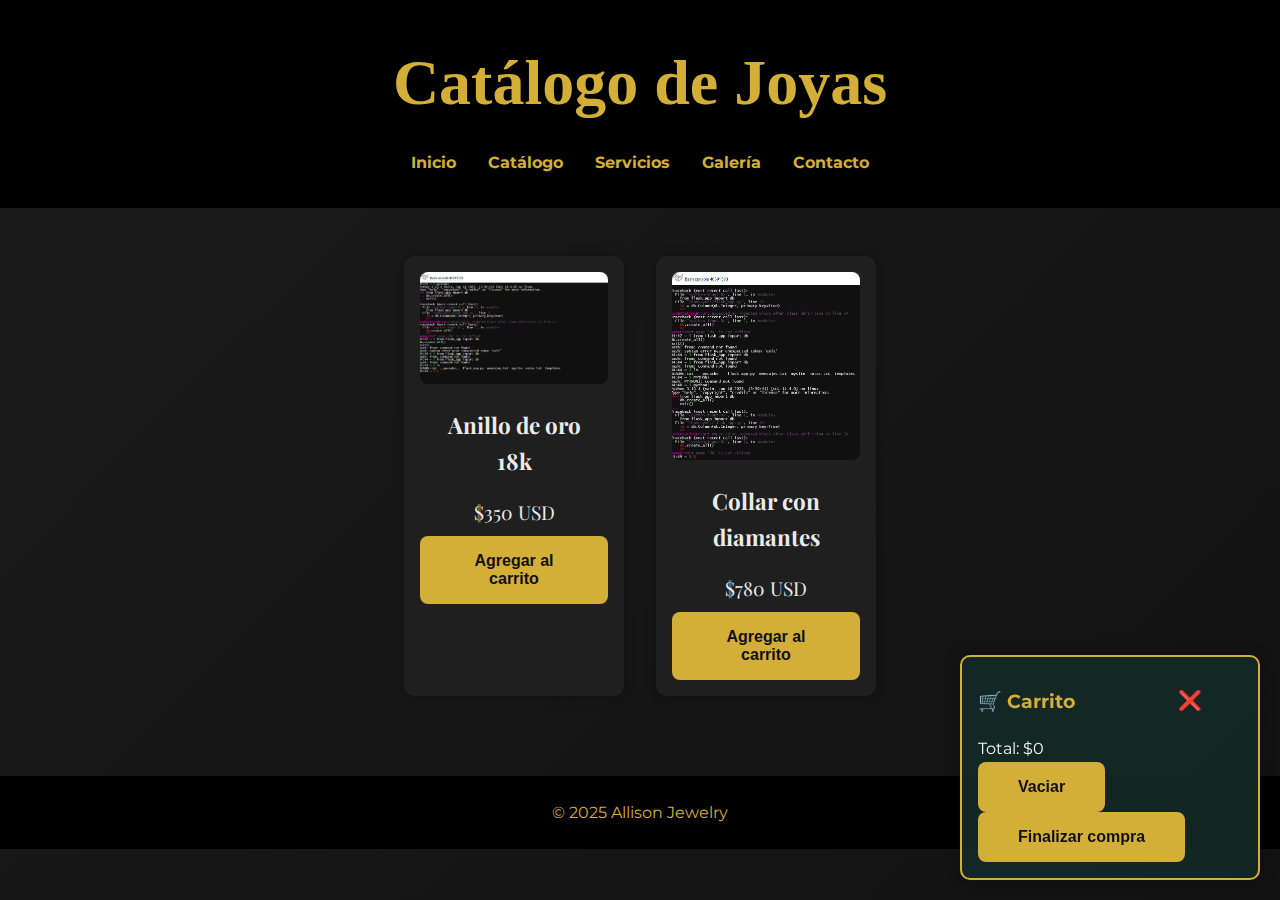
<file: catalogo.html>
<!DOCTYPE html>
<html lang="es">
<head>
  <meta charset="UTF-8" />
  <meta name="viewport" content="width=device-width, initial-scale=1.0" />
  <title>Catálogo | Allison Jewelry</title>
  <link rel="stylesheet" href="style.css" />
</head>
  <script>
  function cerrarCarrito() {
    document.getElementById("carrito").style.display = "none";
    document.getElementById("abrirCarritoBtn").style.display = "block";
  }

  function abrirCarrito() {
    document.getElementById("carrito").style.display = "block";
    document.getElementById("abrirCarritoBtn").style.display = "none";
  }
</script>

<body>
  <header>
    <h1>Catálogo de Joyas</h1>
    <nav>
      <ul>
        <li><a href="index.html">Inicio</a></li>
        <li><a href="catalogo.html">Catálogo</a></li>
        <li><a href="servicios.html">Servicios</a></li>
        <li><a href="galeria.html">Galería</a></li>
        <li><a href="contacto.html">Contacto</a></li>
      </ul>
    </nav>
  </header>

  <main>
    <section class="productos">
      <article>
        <img src="img/anillo1.jpg" alt="Anillo de oro 18k">
        <h3>Anillo de oro 18k</h3>
        <p>$350 USD</p>
        <button onclick="agregarAlCarrito('Anillo de oro 18k', 350)">Agregar al carrito</button>
      </article>
      <article>
        <img src="img/collar1.jpg" alt="Collar con diamantes">
        <h3>Collar con diamantes</h3>
        <p>$780 USD</p>
        <button onclick="agregarAlCarrito('Collar con diamantes', 780)">Agregar al carrito</button>
      </article>
    </section>
  </main>

  <!-- Carrito flotante -->
  <!-- Carrito flotante con botón de cerrar -->
<div id="carrito" style="position: fixed; bottom: 20px; right: 20px; width: 300px; max-width: 90vw; background: rgba(19,40,38,0.95); color: #f5f5f5; border: 2px solid #d4af37; border-radius: 10px; padding: 1rem; box-shadow: 0 0 15px rgba(0,0,0,0.3); z-index: 1000;">
  <div style="display: flex; justify-content: space-between; align-items: center;">
    <h3 style="margin: 0; font-size: 1.2rem; color: #d4af37;">🛒 Carrito</h3>
    <button onclick="cerrarCarrito()" style="background: none; border: none; color: #f5f5f5; font-size: 1.2rem; cursor: pointer;">❌</button>
  </div>
  <div id="carrito-items" style="max-height: 150px; overflow-y: auto; margin-top: 0.5rem;"></div>
  <p id="carrito-total">Total: $0</p>
  <button onclick="vaciarCarrito()">Vaciar</button>
  <button onclick="window.location.href='checkout.html'">Finalizar compra</button>
</div>

<!-- Botón flotante para abrir carrito -->
<button id="abrirCarritoBtn" onclick="abrirCarrito()" style="display: none; position: fixed; bottom: 20px; right: 20px; background: #d4af37; color: #0d1f1e; font-weight: bold; border: none; padding: 10px 15px; border-radius: 50px; cursor: pointer; z-index: 999;">
  🛒 Abrir carrito
</button>


  <footer>
    <p>&copy; 2025 Allison Jewelry</p>
  </footer>

  <!-- Script del carrito -->
  <script src="carrito.js"></script>
</body>
</html>
</file>
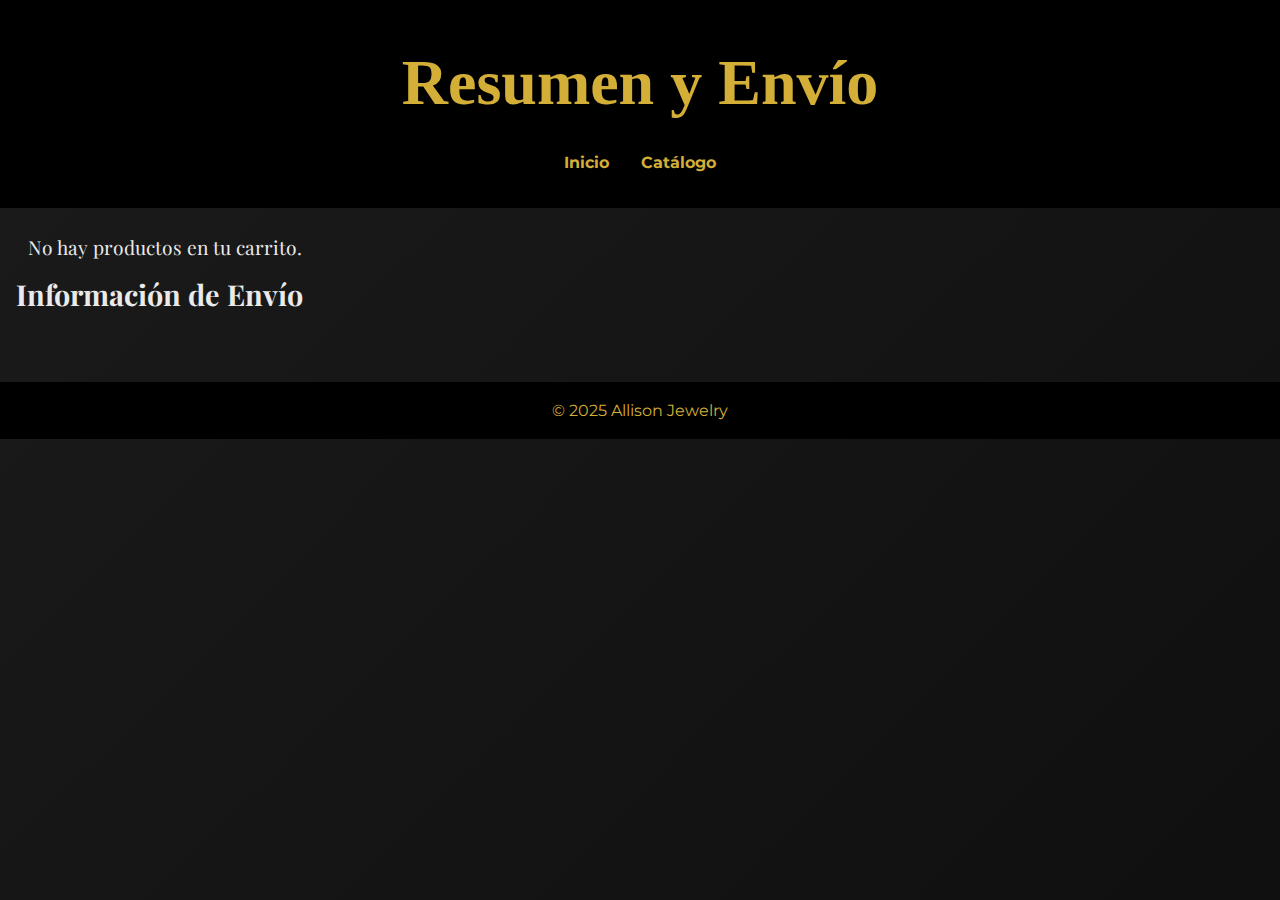
<file: checkout.html>
<!DOCTYPE html>
<html lang="es">
<head>
<head>
  <meta charset="UTF-8" />
  <meta name="viewport" content="width=device-width, initial-scale=1.0" />
  <title>Allison Jewelry | Joyería Fina de Lujo</title>
  <meta name="description" content="Joyería fina, reparaciones, alquiler y venta de piezas exclusivas. Allison Jewelry: lujo y elegancia para cada ocasión." />
  <meta name="keywords" content="joyas, anillos, collares, alquiler de joyas, joyería de lujo, oro, diamantes, Allison Jewelry" />
  <meta name="author" content="Allison Jewelry" />

  <!-- Open Graph / Facebook -->
  <meta property="og:title" content="Allison Jewelry | Joyería de Lujo" />
  <meta property="og:description" content="Venta, renta y reparación de joyas exclusivas. Vive la elegancia con Allison Jewelry." />
  <meta property="og:image" content="https://sekiro98.github.io/AllisonJewerly/img/logo.png" />
  <meta property="og:url" content="https://sekiro98.github.io/AllisonJewerly/" />
  <meta property="og:type" content="website" />

  <!-- Twitter Card -->
  <meta name="twitter:card" content="summary_large_image" />
  <meta name="twitter:title" content="Allison Jewelry | Joyería de Lujo" />
  <meta name="twitter:description" content="Descubre joyas únicas con estilo y distinción." />
  <meta name="twitter:image" content="https://sekiro98.github.io/AllisonJewerly/img/logo.png" />

  <!-- Favicon -->
  <link rel="icon" type="image/png" href="img/logo.png" />

  <!-- Estilos -->
  <link rel="stylesheet" href="style.css" />
</head>
  <head>
<body>
  <header>
    <h1>Resumen y Envío</h1>
    <nav>
      <ul>
        <li><a href="index.html">Inicio</a></li>
        <li><a href="catalogo.html">Catálogo</a></li>
      </ul>
    </nav>
  </header>

  <main style="padding: 1rem;">
    <section id="resumen-compra"></section>

    <h2>Información de Envío</h2>
   <form id="formulario-compra">
      <label>Nombre completo:<br><input type="text" id="nombre" required></label><br><br>
      <label>Dirección de envío:<br><input type="text" id="direccion" required></label><br><br>
      <label>Correo electrónico:<br><input type="email" id="correo" required></label><br><br>

      <label>Método de pago:<br>
        <select id="metodoPago" required>
          <option value="">Selecciona una opción</option>
          <option value="tarjeta">Tarjeta de crédito</option>
          <option value="paypal">PayPal</option>
          <option value="contraentrega">Pago contra entrega</option>
        </select>
      </label><br><br>

     <button onclick="window.location.href='pago.html'">Ir al pago</button>

    </form>
  </main>

  <footer style="padding: 1rem;">
    <p>&copy; 2025 Allison Jewelry</p>
  </footer>

  <script>
  const resumen = document.getElementById("resumen-compra");
  const carrito = JSON.parse(localStorage.getItem("carrito")) || [];

  if (carrito.length === 0) {
    resumen.innerHTML = "<p>No hay productos en tu carrito.</p>";
    document.getElementById("formulario-compra").style.display = "none";
  } else {
    let total = 0;
    resumen.innerHTML = "<h2>Productos en tu pedido:</h2><ul>" +
      carrito.map(item => {
        total += item.precio * item.cantidad;
        return `<li>${item.nombre} (x${item.cantidad}) - $${item.precio * item.cantidad}</li>`;
      }).join("") +
      "</ul><p><strong>Total:</strong> $" + total + "</p>";
  }

  // ✅ Captura del formulario correctamente y evita recarga
  document.getElementById("formulario-compra").addEventListener("submit", function(e) {
    e.preventDefault(); // 🔴 Evita recarga

    const nombre = document.getElementById("nombre").value.trim();
    const direccion = document.getElementById("direccion").value.trim();
    const correo = document.getElementById("correo").value.trim();
    const metodo = document.getElementById("metodoPago").value;

    if (!nombre || !direccion || !correo || !metodo) {
      alert("Por favor, completa todos los campos.");
      return;
    }

    const resumenPedido = {
      nombre,
      direccion,
      correo,
      metodo,
      carrito
    };

    localStorage.setItem("pedidoConfirmado", JSON.stringify(resumenPedido));
    localStorage.removeItem("carrito");
    window.location.href = "recibo.html";
  });
</script>

</body>
</html>
</file>
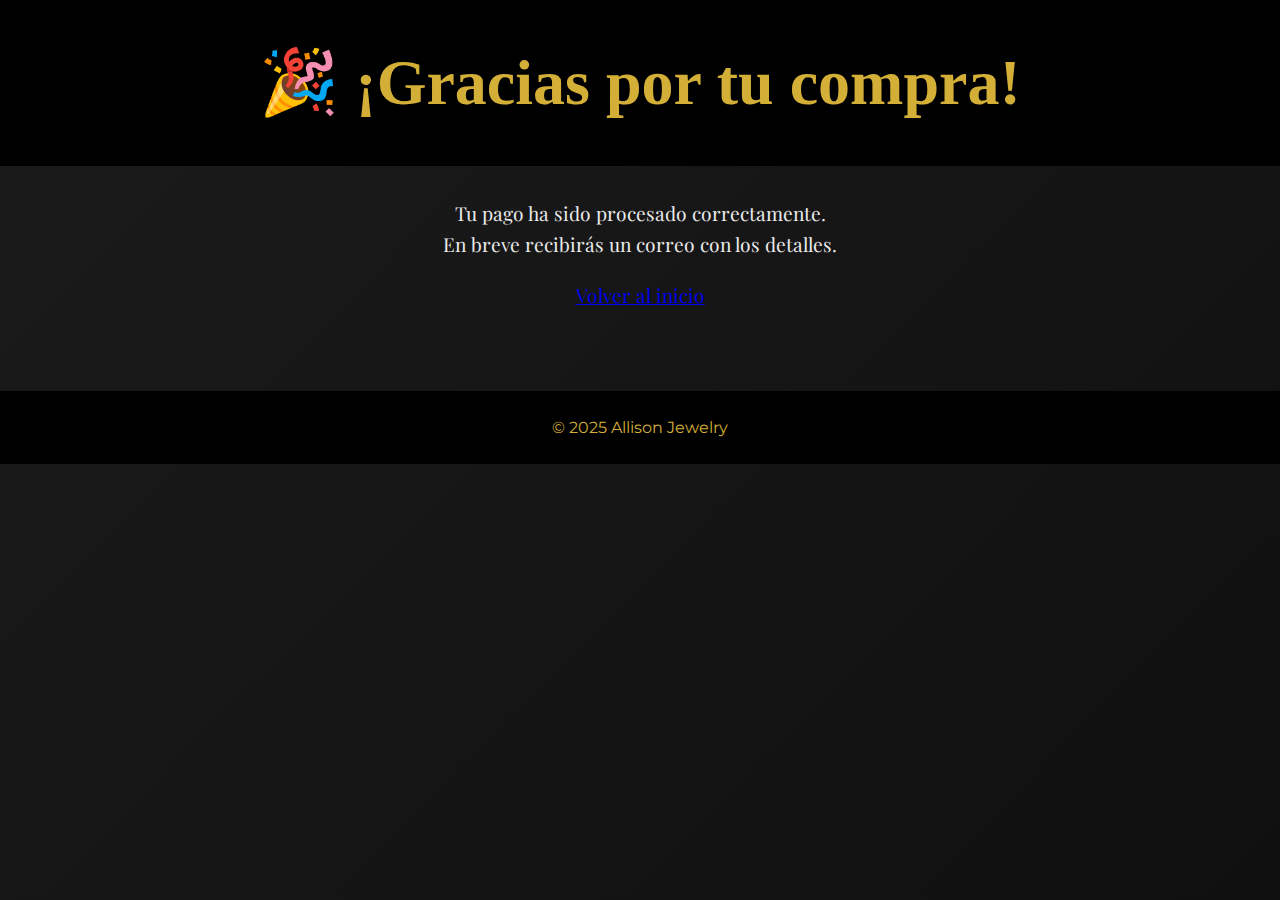
<file: confirmacion.html>
<!DOCTYPE html>
<html lang="es">
<head>
  <meta charset="UTF-8" />
  <title>Compra Confirmada</title>
  <link rel="stylesheet" href="style.css" />
</head>
<body>
  <header>
    <h1 style="text-align: center;">🎉 ¡Gracias por tu compra!</h1>
  </header>

  <main style="text-align:center;">
    <p>Tu pago ha sido procesado correctamente.</p>
    <p>En breve recibirás un correo con los detalles.</p>
    <a href="index.html" style="display: inline-block; margin-top: 20px;">Volver al inicio</a>
  </main>

  <footer>
    <p style="text-align: center;">&copy; 2025 Allison Jewelry</p>
  </footer>
</body>
</html>
</file>
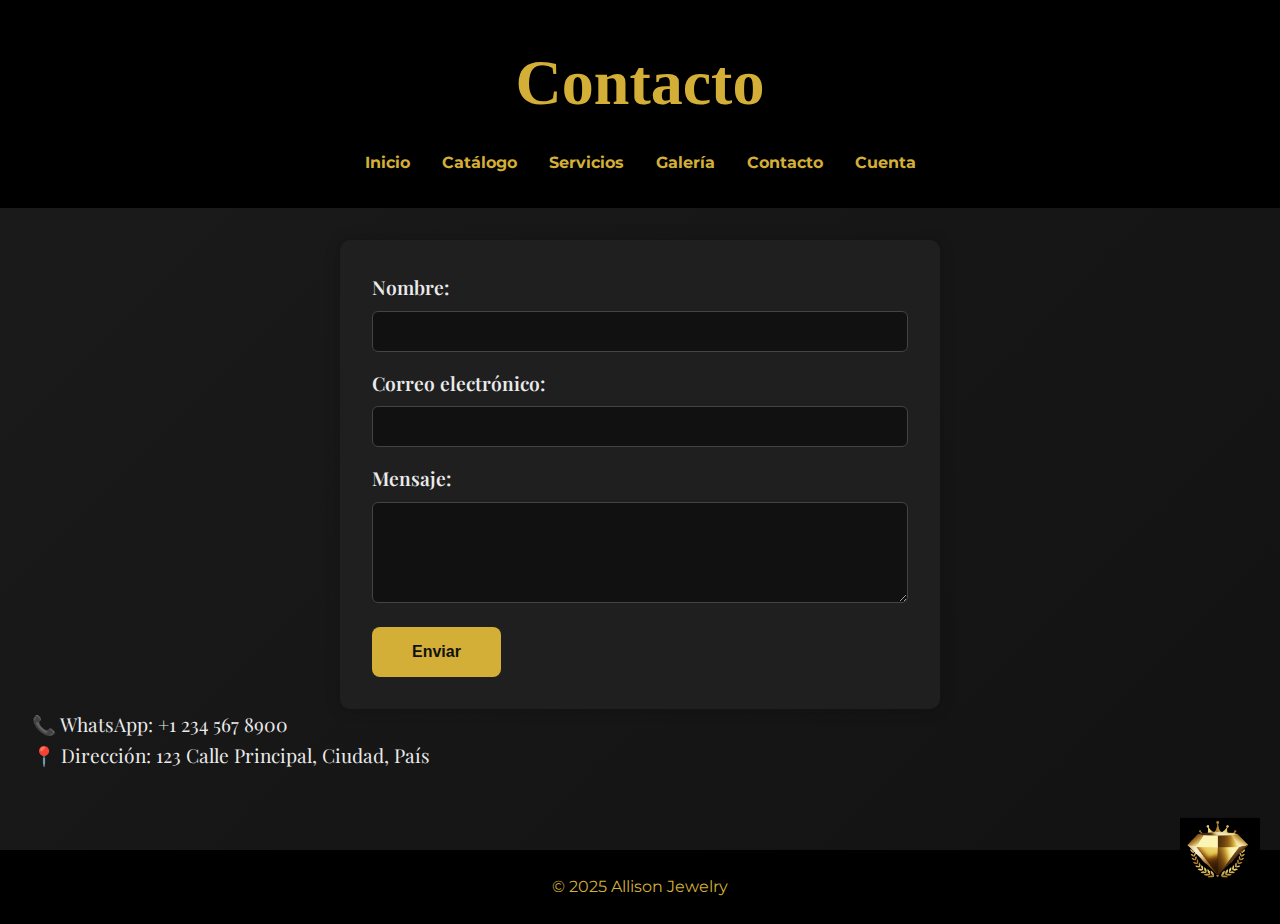
<file: contacto.html>
<!DOCTYPE html>
<html lang="es">
<head>
  <meta charset="UTF-8" />
  <meta name="viewport" content="width=device-width, initial-scale=1.0" />
  <title>Contacto | Allison Jewelry</title>
  <link rel="stylesheet" href="style.css" />
</head>
<body>
  <header>
    <h1>Contacto</h1>
    <nav>
      <ul>
        <li><a href="index.html">Inicio</a></li>
        <li><a href="catalogo.html">Catálogo</a></li>
        <li><a href="servicios.html">Servicios</a></li>
        <li><a href="galeria.html">Galería</a></li>
        <li><a href="contacto.html">Contacto</a></li>
        <li><a href="cuenta.html">Cuenta</a></li>
      </ul>
    </nav>
  </header>
  <main>
    <form action="#" method="post">
      <label for="nombre">Nombre:</label>
      <input type="text" id="nombre" name="nombre" required />

      <label for="email">Correo electrónico:</label>
      <input type="email" id="email" name="email" required />

      <label for="mensaje">Mensaje:</label>
      <textarea id="mensaje" name="mensaje" rows="5" required></textarea>

      <button type="submit">Enviar</button>
    </form>
    <p>📞 WhatsApp: +1 234 567 8900</p>
    <p>📍 Dirección: 123 Calle Principal, Ciudad, País</p>
  </main>
  <footer>
    <p>&copy; 2025 Allison Jewelry</p>
  </footer>
  <img src="img/logo.png" alt="Allison Jewelry Logo" class="floating-logo" />
</body>
</html>
</file>
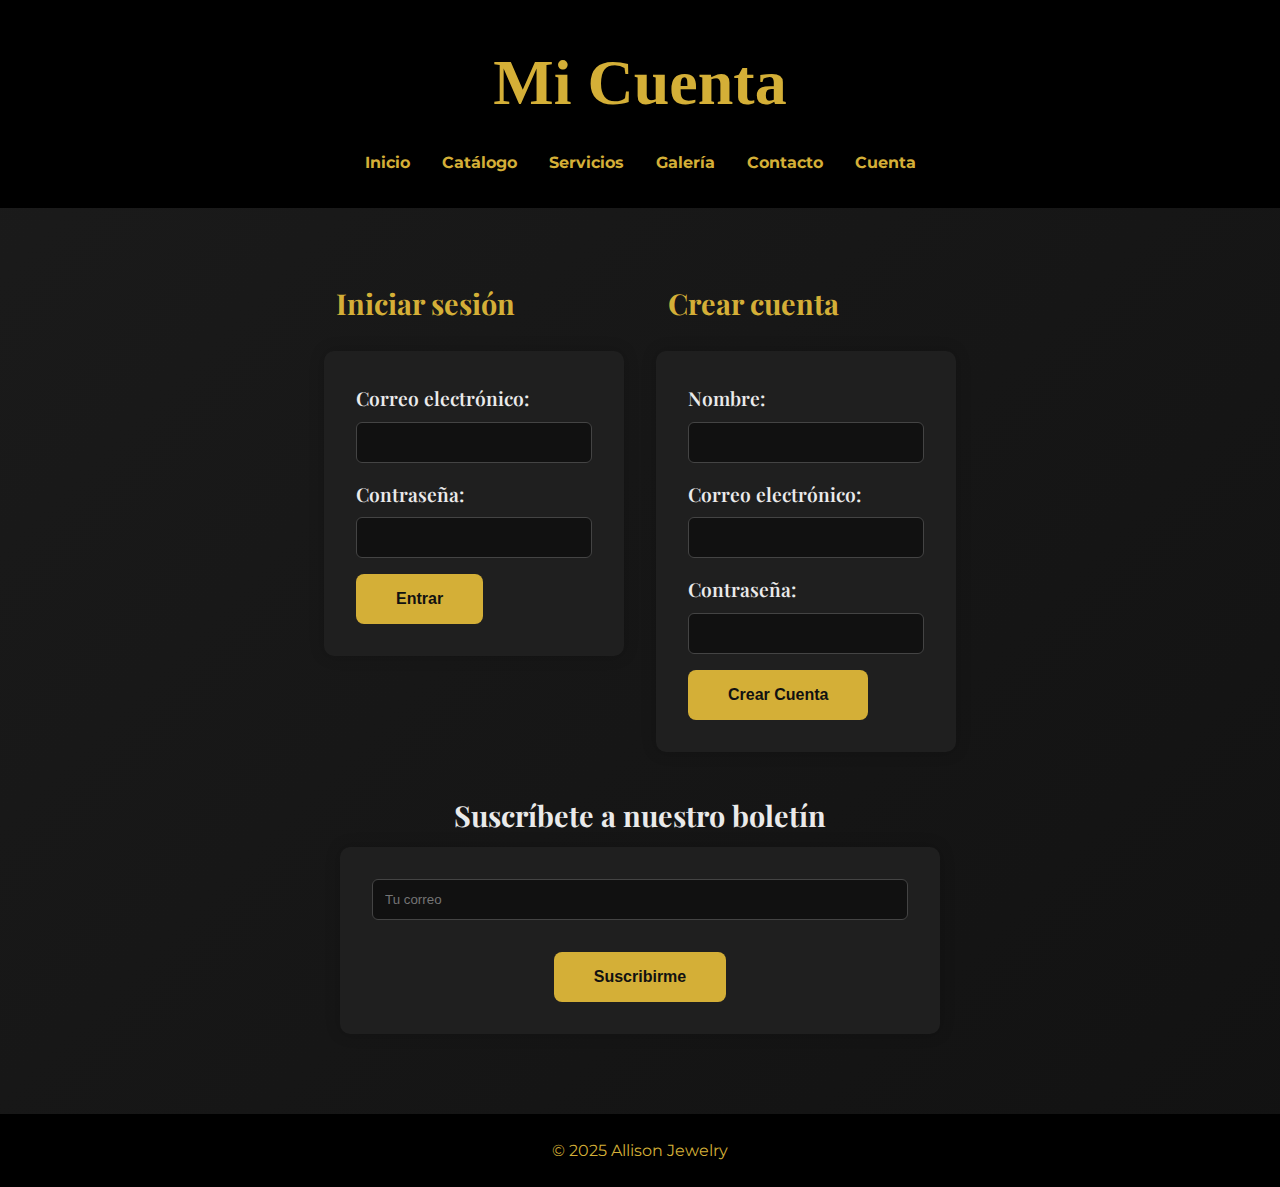
<file: CUENTA.HTML>
<!DOCTYPE html>
<html lang="es">
<head>
  <meta charset="UTF-8" />
  <meta name="viewport" content="width=device-width, initial-scale=1.0" />
  <title>Cuenta | Allison Jewelry</title>
  <link rel="stylesheet" href="style.css" />
</head>
<body>
  <header>
    <h1>Mi Cuenta</h1>
    <nav>
      <ul>
        <li><a href="index.html">Inicio</a></li>
        <li><a href="catalogo.html">Catálogo</a></li>
        <li><a href="servicios.html">Servicios</a></li>
        <li><a href="galeria.html">Galería</a></li>
        <li><a href="contacto.html">Contacto</a></li>
        <li><a href="cuenta.html">Cuenta</a></li>
      </ul>
    </nav>
  </header>
  <main>
    <section class="auth-container">
      <div>
        <h2>Iniciar sesión</h2>
        <form class="auth-form" action="#" method="post">
          <label for="login-email">Correo electrónico:</label>
          <input type="email" id="login-email" name="login-email" required />
          <label for="login-pass">Contraseña:</label>
          <input type="password" id="login-pass" name="login-pass" required />
          <button type="submit">Entrar</button>
        </form>
      </div>
      <div>
        <h2>Crear cuenta</h2>
        <form class="auth-form" action="#" method="post">
          <label for="reg-name">Nombre:</label>
          <input type="text" id="reg-name" name="reg-name" required />
          <label for="reg-email">Correo electrónico:</label>
          <input type="email" id="reg-email" name="reg-email" required />
          <label for="reg-pass">Contraseña:</label>
          <input type="password" id="reg-pass" name="reg-pass" required />
          <button type="submit">Crear Cuenta</button>
        </form>
      </div>
    </section>
    <section class="subscribe">
      <h2>Suscríbete a nuestro boletín</h2>
      <form action="#" method="post">
        <input type="email" placeholder="Tu correo" required />
        <button type="submit">Suscribirme</button>
      </form>
    </section>
  </main>
  <footer>
    <p>&copy; 2025 Allison Jewelry</p>
  </footer>
</body>
</html>
</file>
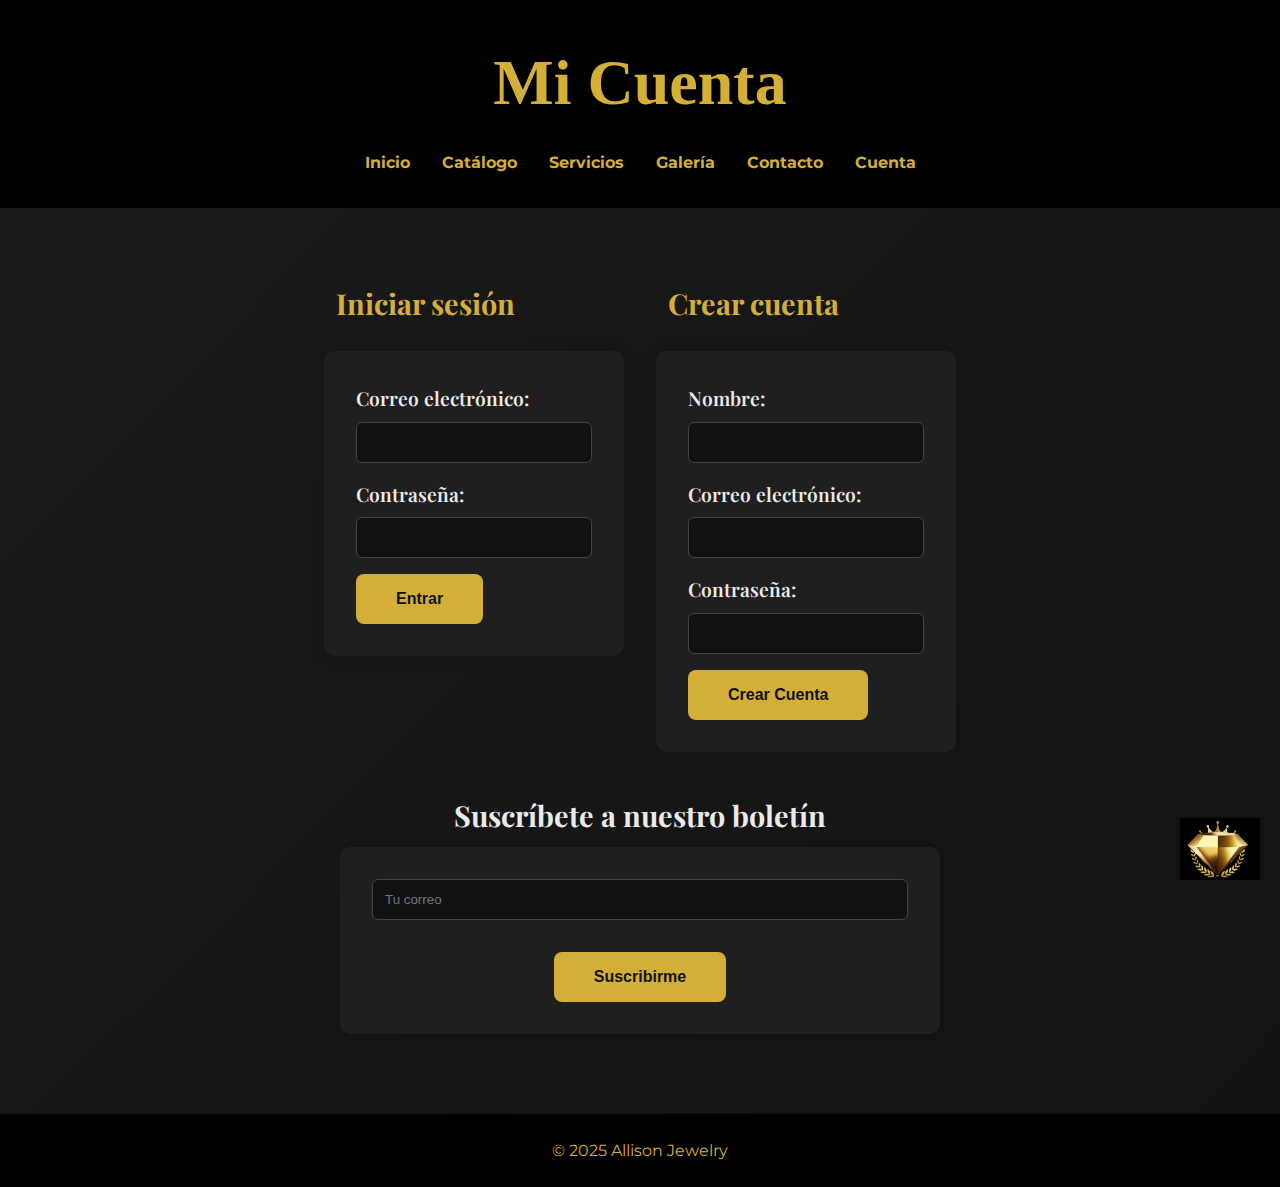
<file: cuenta.html>
<!DOCTYPE html>
<html lang="es">
<head>
  <meta charset="UTF-8" />
  <meta name="viewport" content="width=device-width, initial-scale=1.0" />
  <title>Cuenta | Allison Jewelry</title>
  <link rel="stylesheet" href="style.css" />
</head>
<body>
  <header>
    <h1>Mi Cuenta</h1>
    <nav>
      <ul>
        <li><a href="index.html">Inicio</a></li>
        <li><a href="catalogo.html">Catálogo</a></li>
        <li><a href="servicios.html">Servicios</a></li>
        <li><a href="galeria.html">Galería</a></li>
        <li><a href="contacto.html">Contacto</a></li>
        <li><a href="cuenta.html">Cuenta</a></li>
      </ul>
    </nav>
  </header>
  <main>
    <section class="auth-container">
      <div>
        <h2>Iniciar sesión</h2>
        <form class="auth-form" action="#" method="post">
          <label for="login-email">Correo electrónico:</label>
          <input type="email" id="login-email" name="login-email" required />
          <label for="login-pass">Contraseña:</label>
          <input type="password" id="login-pass" name="login-pass" required />
          <button type="submit">Entrar</button>
        </form>
      </div>
      <div>
        <h2>Crear cuenta</h2>
        <form class="auth-form" action="#" method="post">
          <label for="reg-name">Nombre:</label>
          <input type="text" id="reg-name" name="reg-name" required />
          <label for="reg-email">Correo electrónico:</label>
          <input type="email" id="reg-email" name="reg-email" required />
          <label for="reg-pass">Contraseña:</label>
          <input type="password" id="reg-pass" name="reg-pass" required />
          <button type="submit">Crear Cuenta</button>
        </form>
      </div>
    </section>
    <section class="subscribe">
      <h2>Suscríbete a nuestro boletín</h2>
      <form action="#" method="post">
        <input type="email" placeholder="Tu correo" required />
        <button type="submit">Suscribirme</button>
      </form>
    </section>
  </main>
  <footer>
    <p>&copy; 2025 Allison Jewelry</p>
  </footer>
  <img src="img/logo.png" alt="Allison Jewelry Logo" class="floating-logo" />
</body>
</html>
</file>
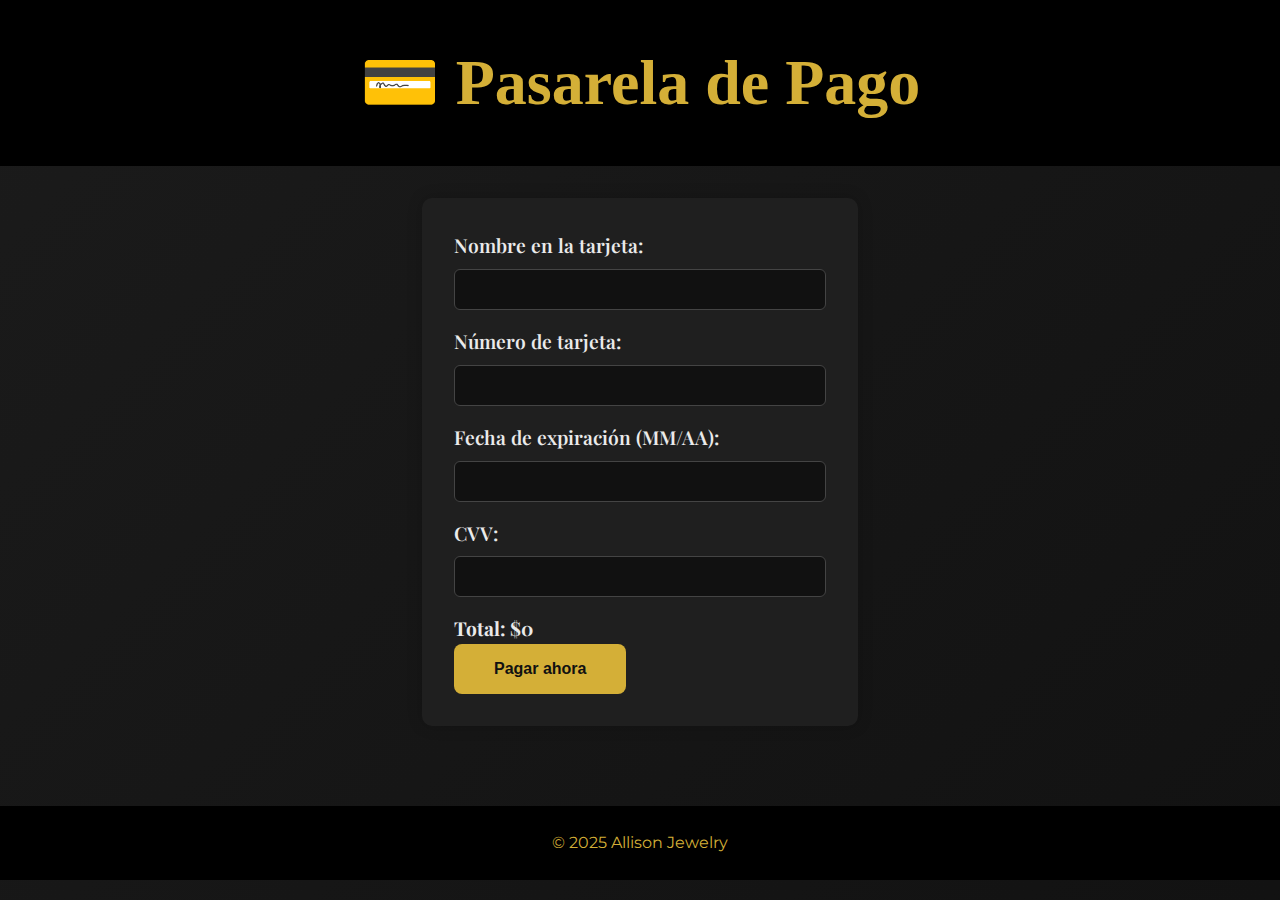
<file: pago.html>
<!DOCTYPE html>
<html lang="es">
<head>
  <meta charset="UTF-8" />
  <meta name="viewport" content="width=device-width, initial-scale=1.0" />
  <title>Pago | Allison Jewelry</title>
  <link rel="stylesheet" href="style.css" />
</head>
<body>
  <header>
    <h1 style="text-align:center">💳 Pasarela de Pago</h1>
  </header>

  <main style="max-width: 500px; margin: auto;">
    <form id="form-pago">
      <label for="nombre">Nombre en la tarjeta:</label>
      <input type="text" id="nombre" required>

      <label for="tarjeta">Número de tarjeta:</label>
      <input type="text" id="tarjeta" maxlength="16" required>

      <label for="expira">Fecha de expiración (MM/AA):</label>
      <input type="text" id="expira" required>

      <label for="cvv">CVV:</label>
      <input type="text" id="cvv" maxlength="4" required>

      <p id="total-pago" style="font-weight: bold;">Total: $0</p>
      <button type="submit">Pagar ahora</button>
    </form>
  </main>

  <footer>
    <p style="text-align: center;">&copy; 2025 Allison Jewelry</p>
  </footer>

  <script>
    document.addEventListener("DOMContentLoaded", () => {
      const totalElem = document.getElementById("total-pago");
      const carrito = JSON.parse(localStorage.getItem("carrito")) || [];
      const total = carrito.reduce((acc, item) => acc + item.precio * item.cantidad, 0);
      totalElem.innerText = `Total: $${total}`;

      document.getElementById("form-pago").addEventListener("submit", e => {
        e.preventDefault();

        // Validación mínima (solo simulación)
        alert("✅ Pago procesado correctamente.");
        localStorage.removeItem("carrito");
        window.location.href = "confirmacion.html";
      });
    });
  </script>
</body>
</html>
</file>
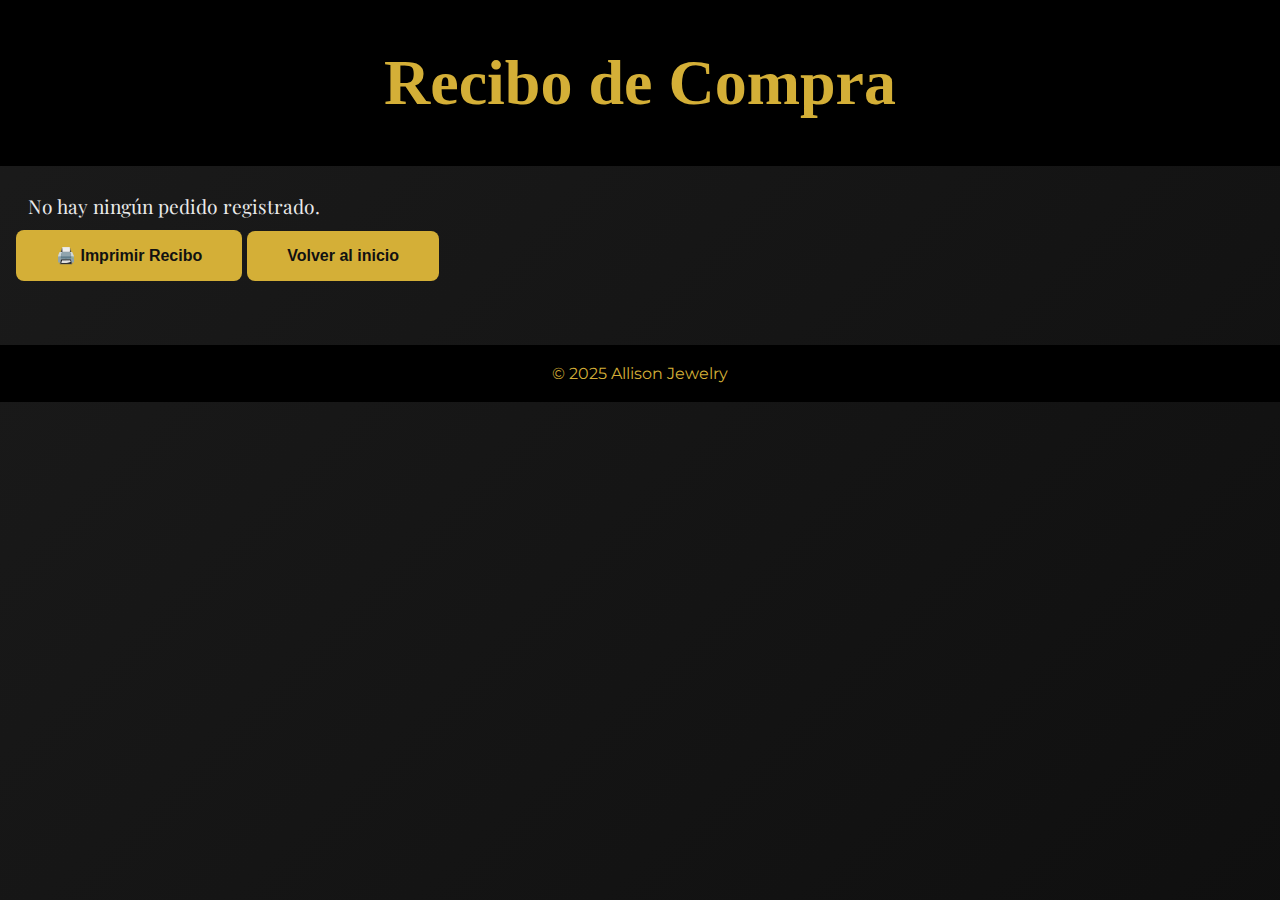
<file: recibo.html>
<!DOCTYPE html>
<html lang="es">
<head>
  <meta charset="UTF-8">
  <meta name="viewport" content="width=device-width, initial-scale=1.0">
  <title>Recibo de Compra</title>
  <link rel="stylesheet" href="style.css" />
</head>
<body>
  <header>
    <h1>Recibo de Compra</h1>
  </header>

  <main style="padding: 1rem;">
    <section id="detalles-recibo"></section>
    <button onclick="window.print()">🖨️ Imprimir Recibo</button>
    <a href="index.html"><button>Volver al inicio</button></a>
  </main>

  <footer style="padding: 1rem;">
    <p>&copy; 2025 Allison Jewelry</p>
  </footer>

  <script>
    const contenedor = document.getElementById("detalles-recibo");
    const pedido = JSON.parse(localStorage.getItem("pedidoConfirmado"));

    if (!pedido) {
      contenedor.innerHTML = "<p>No hay ningún pedido registrado.</p>";
    } else {
      let total = 0;
      contenedor.innerHTML = `
        <h2>Cliente: ${pedido.nombre}</h2>
        <p><strong>Dirección:</strong> ${pedido.direccion}</p>
        <p><strong>Correo:</strong> ${pedido.correo}</p>
        <p><strong>Método de pago:</strong> ${pedido.metodo}</p>
        <h3>Productos:</h3>
        <ul>
          ${pedido.carrito.map(p => {
            total += p.precio * p.cantidad;
            return `<li>${p.nombre} (x${p.cantidad}) - $${p.precio * p.cantidad}</li>`;
          }).join("")}
        </ul>
        <p><strong>Total pagado:</strong> $${total}</p>
      `;
      localStorage.removeItem("pedidoConfirmado"); // limpia al mostrar
    }
  </script>
</body>
</html>
</file>
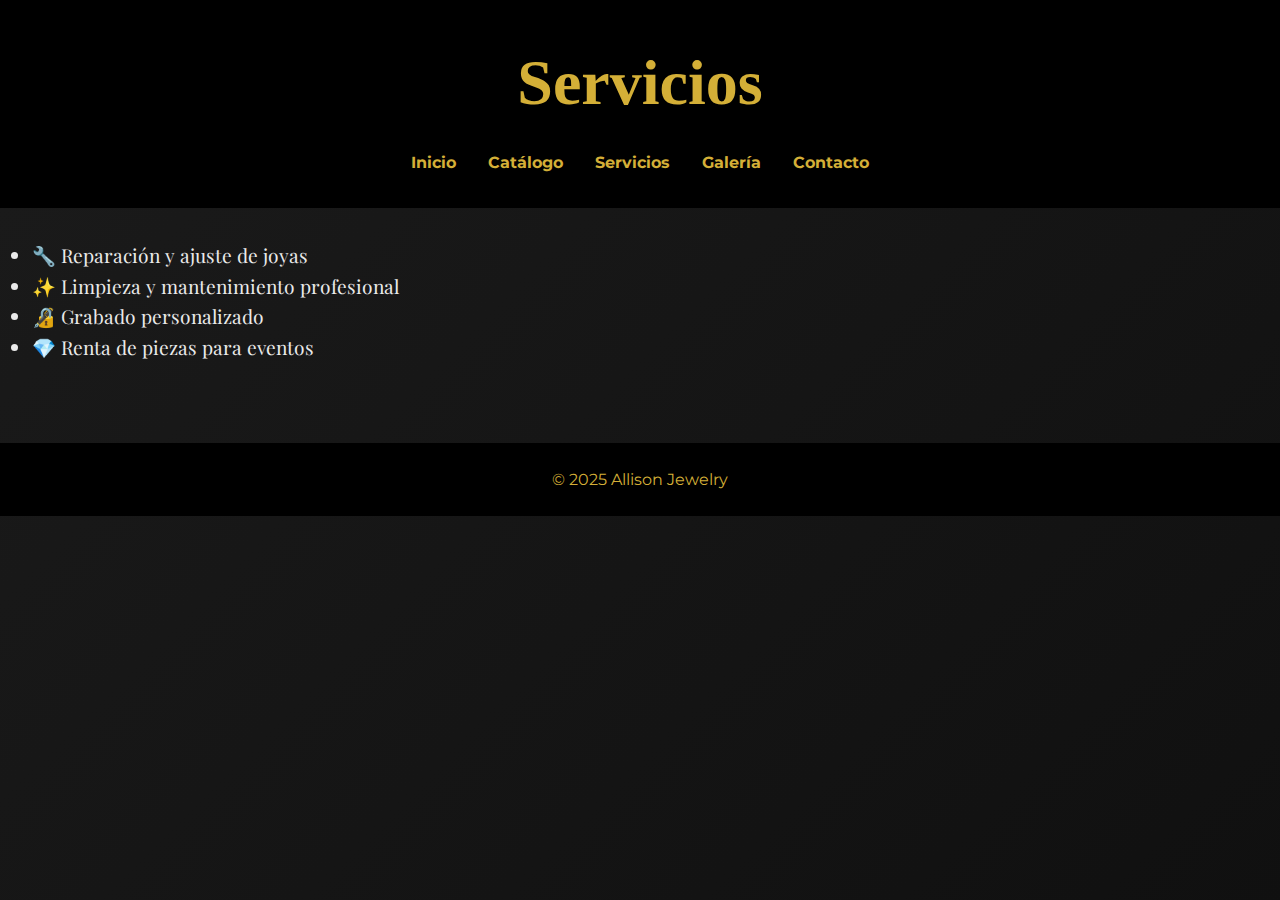
<file: servicios.html>
<!DOCTYPE html>
<html lang="es">
<head>
  <meta charset="UTF-8" />
  <meta name="viewport" content="width=device-width, initial-scale=1.0" />
  <title>Servicios | Allison Jewelry</title>
  <link rel="stylesheet" href="style.css" />
</head>
<body>
  <header>
    <h1>Servicios</h1>
    <nav>
      <ul>
        <li><a href="index.html">Inicio</a></li>
        <li><a href="catalogo.html">Catálogo</a></li>
        <li><a href="servicios.html">Servicios</a></li>
        <li><a href="galeria.html">Galería</a></li>
        <li><a href="contacto.html">Contacto</a></li>
      </ul>
    </nav>
  </header>
  <main>
    <ul>
      <li>🔧 Reparación y ajuste de joyas</li>
      <li>✨ Limpieza y mantenimiento profesional</li>
      <li>🔏 Grabado personalizado</li>
      <li>💎 Renta de piezas para eventos</li>
    </ul>
  </main>
  <footer>
    <p>&copy; 2025 Allison Jewelry</p>
  </footer>
</body>
</html>
</file>
<file: style.css>
/* Fuentes elegantes de Google */
@import url('https://fonts.googleapis.com/css2?family=Playfair+Display:wght@700&family=Montserrat:wght@400;600&display=swap');

/* Reset básico */
* {
  margin: 0;
  padding: 0;
  box-sizing: border-box;
}

body {
  font-family: 'Montserrat', sans-serif;
  color: #eaeaea;
  line-height: 1.6;
  background: linear-gradient(-45deg, #0f0f0f, #222, #0f0f0f, #1b1b1b);
  background-size: 400% 400%;
  animation: movimientoFondo 20s ease infinite;
}

/* Encabezado */
header {
  background-color: #000;
  color: #d4af37;
  padding: 2rem 3rem;
  text-align: center;
}

header h1 {
  font-family: 'roboto', serif;
  font-size: 4rem;
}

/* Navegación */
nav ul {
  list-style: none;
  display: flex;
  justify-content: center;
  gap: 2rem;
  margin-top: 1rem;
  flex-wrap: wrap;
}

nav a {
  color: #d4af37;
  text-decoration: none;
  font-weight: bold;
  font-size: 1rem;
  transition: color 0.3s;
}

nav a:hover {
  color: #fff;
}

/* Sección Hero */
.hero {
  position: relative;
  overflow: hidden;
  color: white;
  text-align: center;
  padding: 7rem 2rem;
}

.hero::before {
  content: "";
  position: absolute;
  inset: 0;
  background: linear-gradient(-45deg, #000, #d4af37, #333, #d4af37);
  background-size: 400% 400%;
  animation: brilloFondo 12s ease infinite;
  opacity: 0.8;
  z-index: -1;
}

.hero h2 {
  font-family: 'Playfair Display', serif;
  font-size: 2.8rem;
  margin-bottom: 2rem;
}

.boton, button {
  background-color: #d4af37;
  color: #111;
  padding: 1rem 2.5rem;
  font-weight: bold;
  font-size: 1rem;
  border: none;
  border-radius: 8px;
  cursor: pointer;
  transition: background 0.3s;
}

.boton:hover, button:hover {
  background-color: #c39b2e;
}

/* Secciones de contenido */
main {
  padding: 2rem;
  font-family: 'Playfair Display', serif;
  font-size: 1.2rem;
}

.categoria {
  margin-bottom: 3rem;
}

.productos {
  display: flex;
  gap: 2rem;
  justify-content: center;
  flex-wrap: wrap;
  margin-top: 1rem;
}

.productos article {
  background: #1f1f1f;
  padding: 1rem;
  border-radius: 10px;
  text-align: center;
  width: 220px;
  box-shadow: 0 0 10px rgba(0, 0, 0, 0.3);
}

.productos img {
  width: 100%;
  border-radius: 8px;
  margin-bottom: 0.5rem;
}

.galeria img {
  width: 280px;
  border-radius: 10px;
}

/* Bordes interactivos para los textos de las secciones */
section p,
section li,
section h1,
section h2,
section h3,
section h4,
section h5,
section h6 {
  display: inline-block;
  padding: 0.4rem 0.6rem;
  border: 2px solid transparent;
  border-radius: 8px;
  transition: border-color 0.3s, box-shadow 0.3s;
}

section p:hover,
section li:hover,
section h1:hover,
section h2:hover,
section h3:hover,
section h4:hover,
section h5:hover,
section h6:hover {
  border-color: #d4af37;
  box-shadow: 0 0 8px rgba(212, 175, 55, 0.6);
}

/* Formulario de contacto */
form {
  background: #1f1f1f;
  padding: 2rem;
  border-radius: 10px;
  max-width: 600px;
  margin: auto;
  box-shadow: 0 0 15px rgba(0,0,0,0.2);
}

form label {
  display: block;
  margin-bottom: 0.5rem;
  font-weight: 600;
}

form input,
form textarea {
  width: 100%;
  padding: 0.75rem;
  margin-bottom: 1rem;
  border-radius: 6px;
  border: 1px solid #444;
  background: #111;
  color: #fff;
}

/* Autenticación y suscripción */
.auth-container {
  display: flex;
  gap: 2rem;
  justify-content: center;
  flex-wrap: wrap;
  margin-top: 2rem;
}

.auth-container h2 {
  text-align: center;
  margin-bottom: 1rem;
  color: #d4af37;
}

.auth-form {
  background: #1f1f1f;
  padding: 2rem;
  border-radius: 10px;
  box-shadow: 0 0 15px rgba(0,0,0,0.2);
  width: 300px;
}

.subscribe {
  text-align: center;
  margin-top: 2rem;
}

.subscribe form {
  display: flex;
  gap: 1rem;
  justify-content: center;
  flex-wrap: wrap;
}

/* Pie de página */
footer {
  background-color: #000;
  color: #d4af37;
  text-align: center;
  padding: 1.5rem;
  margin-top: 3rem;
}

/* Responsivo para móviles */
@media (max-width: 768px) {
  header h1 {
    font-size: 2rem;
  }

  nav ul {
    flex-direction: column;
    gap: 1rem;
  }

  .hero h2 {
    font-size: 2rem;
  }

  .productos article,
  .galeria img,
  form {
    width: 100%;
    max-width: 90%;
  }

  .productos, .galeria {
    flex-direction: column;
    align-items: center;
  }
}

@keyframes brilloFondo {
  0% {
    background-position: 0% 50%;
  }
  50% {
    background-position: 100% 50%;
  }
  100% {
    background-position: 0% 50%;
  }
}

@keyframes movimientoFondo {
  0% {
    background-position: 0% 50%;
  }
  50% {
    background-position: 100% 50%;
  }
  100% {
    background-position: 0% 50%;
  }
}
/* Floating logo */
.floating-logo {
  position: fixed;
  bottom: 20px;
  right: 20px;
  width: 80px;
  animation: floatLogo 2s ease-in-out infinite;
}


@keyframes floatLogo {
  0%, 100% { transform: translateY(0); }
  50% { transform: translateY(-15px); }
}
#carrito-container {
  position: fixed;
  top: 30px;
  right: 40px;
  z-index: 1200;
}
#carrito-toggle {
  background: #d4af37;
  color: #111;
  font-size: 1.1rem;
  font-weight: bold;
  border-radius: 50px;
  padding: 0.6rem 1.2rem;
  border: none;
  cursor: pointer;
  box-shadow: 0 2px 10px rgba(0,0,0,0.08);
  transition: background 0.3s;
}
#carrito-toggle:hover {
  background: #c9a733;
}
#carrito {
  background: #fff;
  color: #333;
  border-radius: 10px;
  box-shadow: 0 0 20px rgba(0,0,0,0.18);
  min-width: 270px;
  padding: 1rem 1rem 0.6rem 1rem;
  margin-top: 10px;
  animation: fadeIn 0.4s;
}
#carrito h4 { margin-top: 0; }
#carrito-lista {
  list-style: none;
  padding-left: 0;
  max-height: 180px;
  overflow-y: auto;
  margin-bottom: 0.6rem;
}
#carrito-lista li {
  border-bottom: 1px solid #eee;
  padding: 0.2rem 0;
  font-size: 0.98rem;
  display: flex;
  justify-content: space-between;
}
@media (max-width: 700px) {
  .modal-caja {
    width: 94vw;
    max-width: 99vw;
    padding: 1.1rem !important;
    font-size: 1.06rem;
  }
  .modal-caja input, .modal-caja button {
    font-size: 1.08rem;
  }
  header nav ul {
    flex-direction: column;
    gap: 0.6rem;
    align-items: flex-start;
  }
}
</file>
